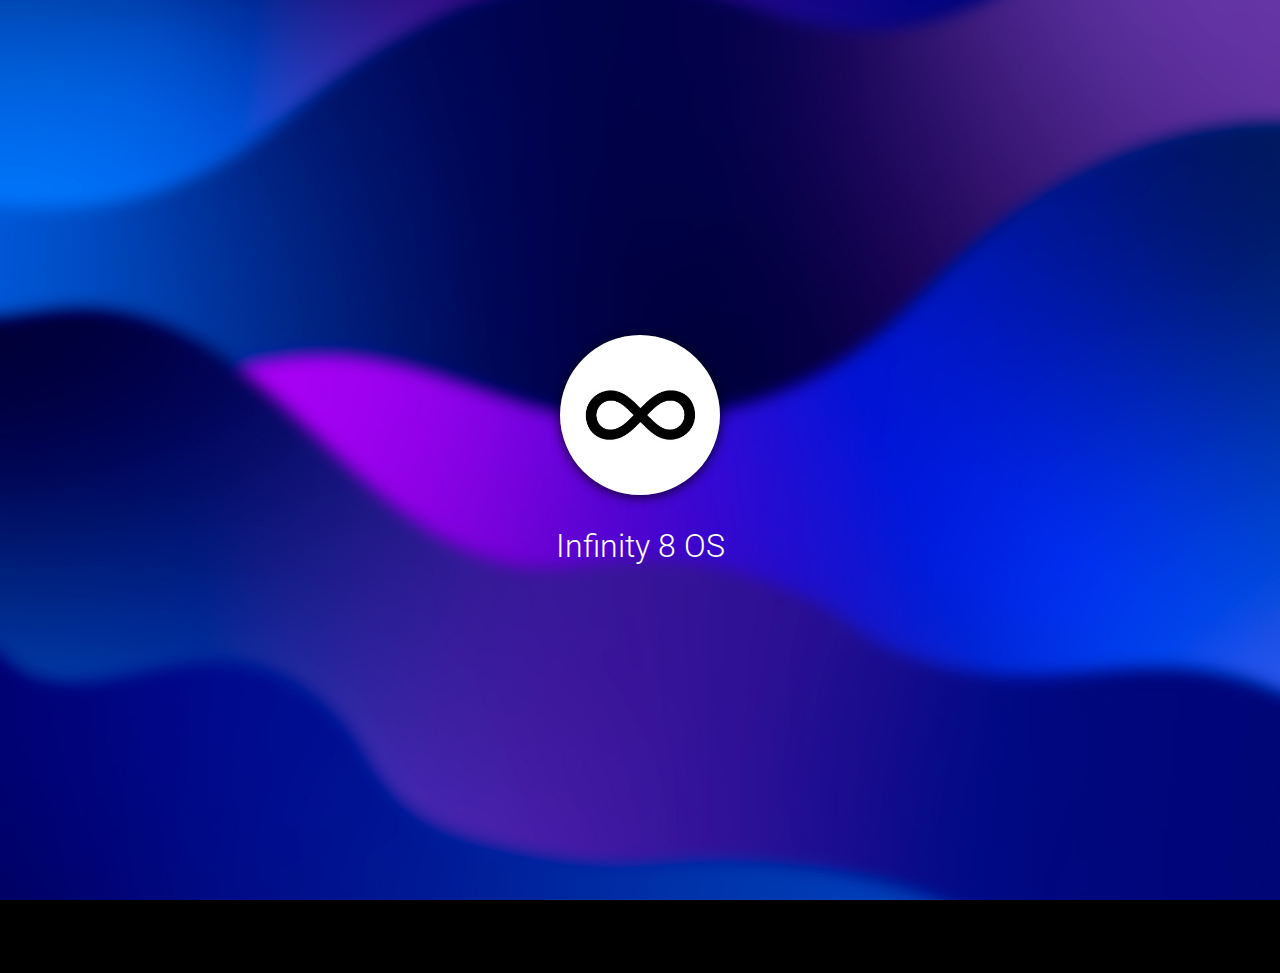
<file: index.html>
<!DOCTYPE html>
<html lang="en">
	<head>
		<meta charset="UTF-8" />
		<meta http-equiv="X-UA-Compatible" content="IE=edge" />
		<meta name="viewport" content="width=device-width, initial-scale=1.0" />

		<link rel="icon" href="./assets/icons/i8-IconHTML.png" />

		<link rel="stylesheet" href="./styles/css/main.css" />

		<title>Infinity 8 OS</title>
	</head>

	<body id="body">
		<section class="login-screen unselect a05-base" id="loginScreen">
			<img
				class="login-user-img a03-base"
				id="loginUserImg"
				src="./assets/img/user_i8OS.jpg"
				alt="User picture"
			/>
			<h1 class="login-user-name a03-base" id="loginUserName">Infinity 8 OS</h1>
		</section>

		<section class="desktop-all" id="desktopAll">
			<div id="wallpaper" class="wallpaper a02-base wallpaper01 hidden"></div>

			<div class="icons-container a03-base unselect" id="iconsContainer"></div>

			<div class="app-windows a03-base hidden" id="appWindow">
				<div class="w-bar unselect">
					<div class="w-title" id="windowTitle"></div>
					<div class="w-control">
						<img
							id="minimizeWindow"
							class="w-controllers"
							src="./assets/icons/window-minimize.svg"
							alt="Minimize window"
						/>
						<img
							id="maximizeWindow"
							class="w-controllers"
							src="./assets/icons/window-maximize.svg"
							alt="Maximize window"
						/>
						<img
							id="closeWindow"
							class="w-controllers wc-close"
							src="./assets/icons/window-close.svg"
							alt="Close window"
						/>
					</div>
				</div>
				<div class="app-container" id="appContainer"></div>
			</div>
		</section>

		<section class="taskbar a04-base unselect" id="taskbar">
			<img
				class="start-btn"
				id="startBtn"
				src="./assets/icons/desktop_button.png"
				alt="Desktop button"
			/>
			<div class="taskbar-icon">
				<img
					class="app-taskbar-icon a03-base hidden"
					id="appTaskbarIcon"
					src="./assets/icons/App01_icon_taskbar.png"
					alt="App icon"
				/>
			</div>
			<div class="notification-area" id="notifArea">
				<img
					class="wifi-taskbar"
					src="./assets/icons/wifi-full.png"
					alt="Wifi full"
				/>
				<img
					class="volume-taskbar"
					src="./assets/icons/volume-full.png"
					alt="Volume full"
				/>
				<img
					class="battery-taskbar"
					src="./assets/icons/battery-charging.png"
					alt="Battery charging"
				/>
				<img class="menu-taskbar" src="./assets/icons/menu.png" alt="Menu" />
				<div class="clock-taskbar" id="clockTaskbar" onload="showTime()"></div>
			</div>
		</section>

		<section class="notification-menu a01-base unselect hidden" id="notifMenu">
			<div class="notif-menu-info">
				<p class="notif-menu-text">Infinity 8 OS</p>
				<img
					class="notif-menu-wifi"
					src="./assets/icons/wifi-full.png"
					alt="Wifi full"
				/>
				<img
					class="notif-menu-battery"
					src="./assets/icons/battery-charging.png"
					alt="Battery charging"
				/>
				<p class="notif-menu-battery-level">100%</p>
				<img
					class="notif-menu-config"
					src="./assets/icons/config-01.png"
					alt="Configuration"
				/>
			</div>
			<div
				class="notif-menu-clock"
				id="clockNotifMenu"
				onload="showTime()"
			></div>
			<div class="notif-menu-selectors">
				<div class="wifi-network">
					<img
						class="selectors-icon"
						src="./assets/icons/network-active.png"
						alt="Wifi conected"
					/>
					<p class="selectors-text">i8 Network 5.8GHz</p>
				</div>
				<div class="wallpaper-selector" id="wallpaperBtn">
					<img
						class="selectors-icon"
						src="./assets/icons/wallpaper.png"
						alt="Change wallpaper"
					/>
					<p class="selectors-text">Wallpaper</p>
				</div>
			</div>
			<div class="notif-menu-audio">
				<img
					class="audio-volume-ico"
					src="./assets/icons/audio-active.png"
					alt="Audio"
				/>
				<input
					type="range"
					value="100"
					min="0"
					max="100"
					class="audio-volume-selector"
					id="audioVolumeSelector"
				/>
			</div>
		</section>

		<audio id="audioI8Startup">
			<source src="./assets/audio/i8_AFX_startup.mp3" type="audio/mp3" />
		</audio>

		<script src="./js/dom.js"></script>
		<script src="./js/audio.js"></script>
		<script src="./js/clock.js"></script>
		<script src="./js/taskbar.js"></script>
		<script src="./js/desktop.js"></script>
		<script src="./js/i8OS_cursor.js"></script>
		<script src="./js/notifMenu.js"></script>
		<script src="./js/apps.js"></script>
		<script src="./js/login.js"></script>
	</body>
</html>

<!-- 

|	.   `/ydNNNNdy+.          .+ydNMMNmy+.   .	 |
|	. `sNMMMNmmNNMMMd/`    `+dMMMNNmmNNMMMh. .	 |
|	..mMMNs-`   ./yNMMmo`.oNMMNy/.`  `-sNMMN..	 |
|	.dMMM:         .sNMMmNMMmo.         /MMMh.	 |
|	.MMMm            :mMMMMm-            NMMN.	 |
|	.dMMM:         .omMMmNMMmo.         +MMMy.	 |
|	.-NMMNo-`  `-/hNMMm+`.oNMMNy/.   `:yMMMd..	 |
|	. -hMMMNNmmNNMMMh/`    `+dMMMNNmmNMMMNo` .	 |
|	.   .ohmNNNmds/.          .+ydNNNmds/`   .	 |

  ___ _   _ _____ ___ _   _ ___ _______   __   ___  
 |_ _| \ | |  ___|_ _| \ | |_ _|_   _\ \ / /  ( _ ) 
  | ||  \| | |_   | ||  \| || |  | |  \ V /   / _ \ 
  | || |\  |  _|  | || |\  || |  | |   | |   | (_) |
 |___|_| \_|_|   |___|_| \_|___| |_|   |_|    \___/ 
                                                 
i8 OS v 1.2
-->
</file>
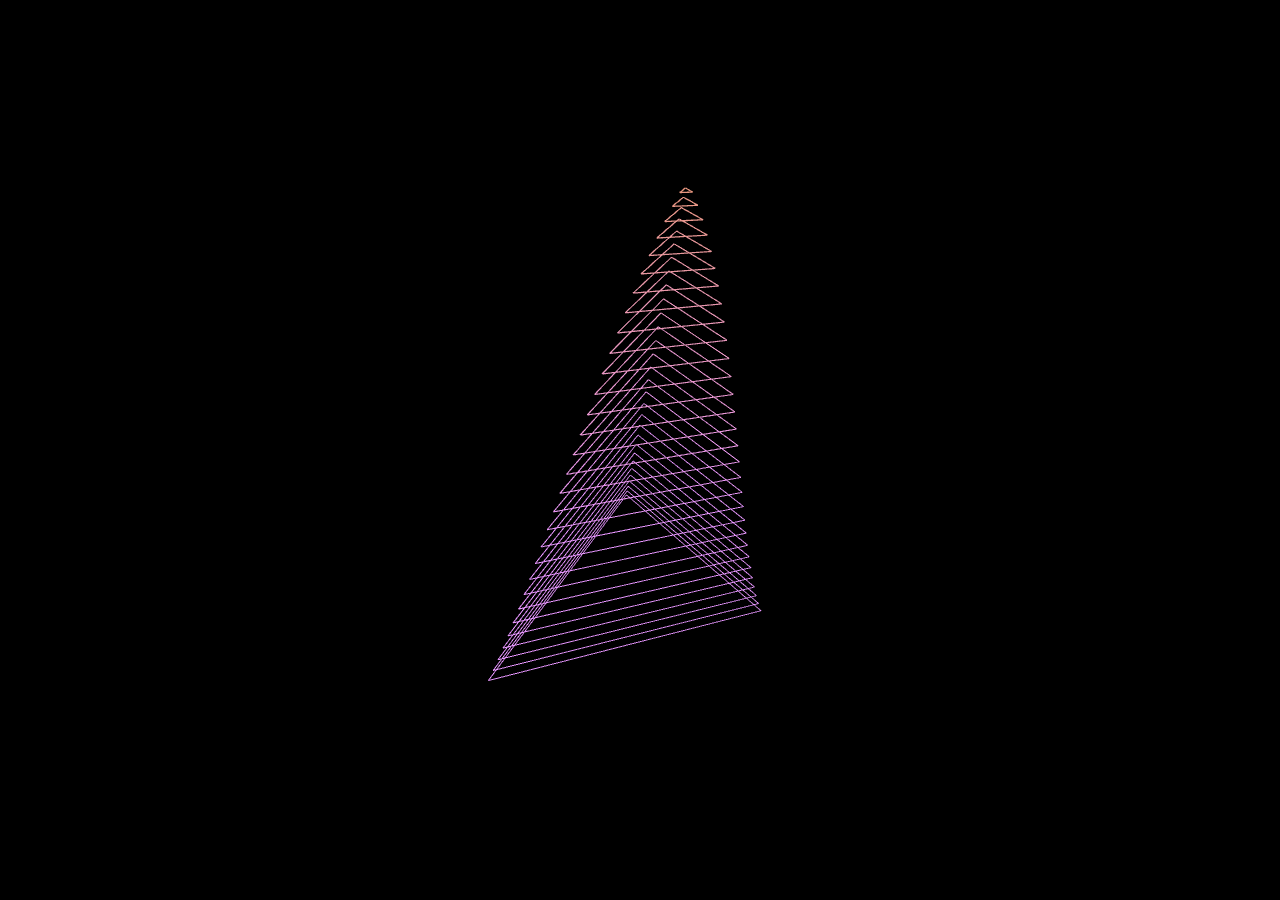
<file: i8applications/01 Infinite8_i8c003o001/index.html>
<!DOCTYPE html>
<html lang="en">
	<head>
		<meta charset="UTF-8" />
		<meta http-equiv="X-UA-Compatible" content="IE=edge" />
		<meta name="viewport" content="width=device-width, initial-scale=1.0" />
		<title>i8 - Dancing Structures I</title>
		<link rel="icon" href="./i8-IconHTML.png" />
		<link rel="stylesheet" href="./style.css" />
	</head>
	<body>
		<main></main>
		<script src="./p5.min.js"></script>
		<script src="./i8-dancingstructures-i.js"></script>
	</body>
</html>

<!-- 

|	.   `/ydNNNNdy+.          .+ydNMMNmy+.   .	|
|	. `sNMMMNmmNNMMMd/`    `+dMMMNNmmNNMMMh. .	|
|	..mMMNs-`   ./yNMMmo`.oNMMNy/.`  `-sNMMN..	|
|	.dMMM:         .sNMMmNMMmo.         /MMMh.	|
|	.MMMm            :mMMMMm-            NMMN.	|
|	.dMMM:         .omMMmNMMmo.         +MMMy.	|
|	.-NMMNo-`  `-/hNMMm+`.oNMMNy/.   `:yMMMd..	|
|	. -hMMMNNmmNNMMMh/`    `+dMMMNNmmNMMMNo` .	|
|	.   .ohmNNNmds/.          .+ydNNNmds/`   .	|

  ___ _   _ _____ ___ _   _ ___ _______   __   ___  
 |_ _| \ | |  ___|_ _| \ | |_ _|_   _\ \ / /  ( _ ) 
  | ||  \| | |_   | ||  \| || |  | |  \ V /   / _ \ 
  | || |\  |  _|  | || |\  || |  | |   | |   | (_) |
 |___|_| \_|_|   |___|_| \_|___| |_|   |_|    \___/ 
                                                 
Dancing Structures I
SN: i8c003o001
20-09-2021

Made in Argentina with love
-->
</file>
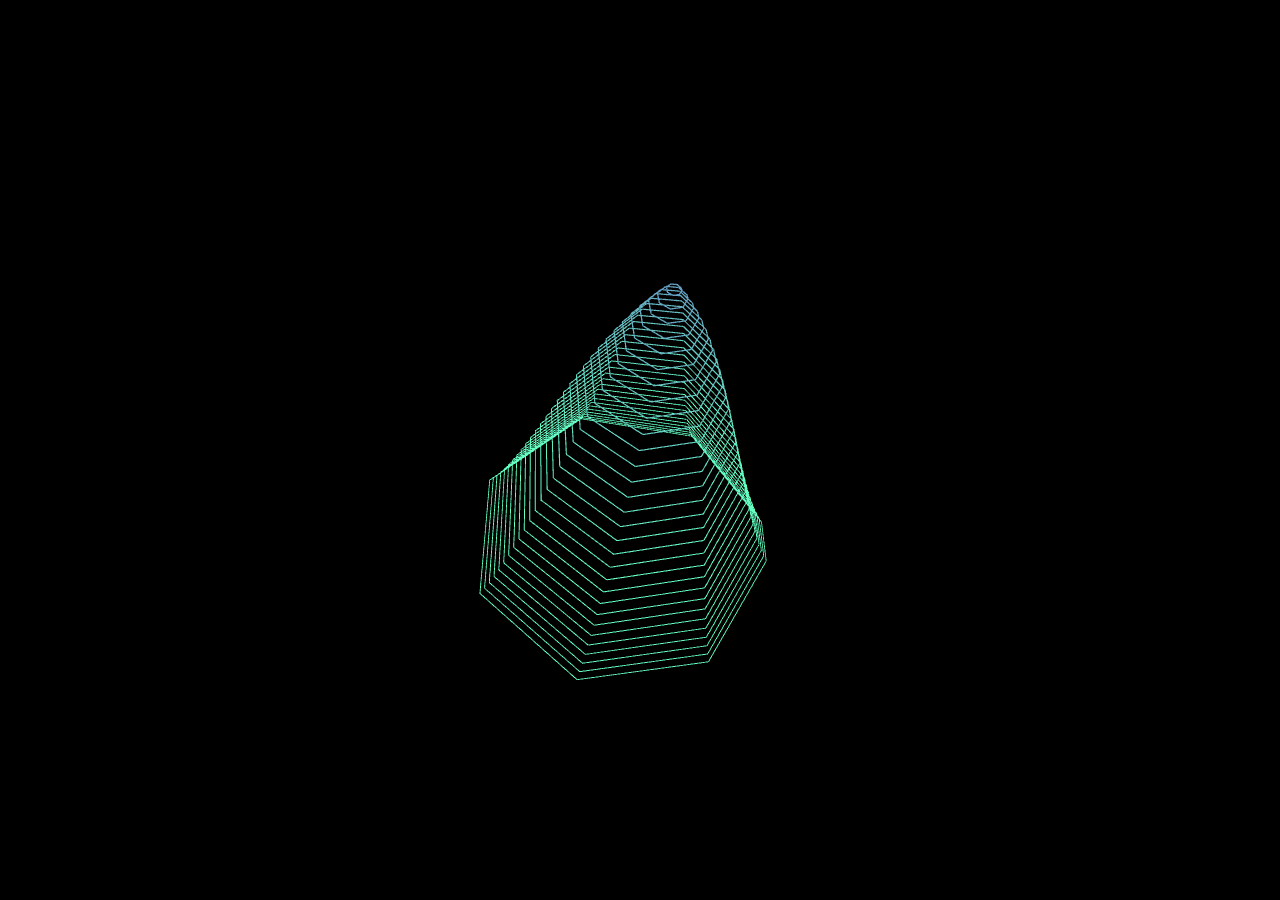
<file: i8applications/02 Infinite8_i8c003o002/index.html>
<!DOCTYPE html>
<html lang="en">
	<head>
		<meta charset="UTF-8" />
		<meta http-equiv="X-UA-Compatible" content="IE=edge" />
		<meta name="viewport" content="width=device-width, initial-scale=1.0" />
		<title>i8 - Dancing Structures II</title>
		<link rel="icon" href="./i8-IconHTML.png" />
		<link rel="stylesheet" href="./style.css" />
	</head>
	<body>
		<main></main>
		<script src="./p5.min.js"></script>
		<script src="./i8-dancingstructures-ii.js"></script>
	</body>
</html>

<!-- 

|	.   `/ydNNNNdy+.          .+ydNMMNmy+.   .	|
|	. `sNMMMNmmNNMMMd/`    `+dMMMNNmmNNMMMh. .	|
|	..mMMNs-`   ./yNMMmo`.oNMMNy/.`  `-sNMMN..	|
|	.dMMM:         .sNMMmNMMmo.         /MMMh.	|
|	.MMMm            :mMMMMm-            NMMN.	|
|	.dMMM:         .omMMmNMMmo.         +MMMy.	|
|	.-NMMNo-`  `-/hNMMm+`.oNMMNy/.   `:yMMMd..	|
|	. -hMMMNNmmNNMMMh/`    `+dMMMNNmmNMMMNo` .	|
|	.   .ohmNNNmds/.          .+ydNNNmds/`   .	|

  ___ _   _ _____ ___ _   _ ___ _______   __   ___  
 |_ _| \ | |  ___|_ _| \ | |_ _|_   _\ \ / /  ( _ ) 
  | ||  \| | |_   | ||  \| || |  | |  \ V /   / _ \ 
  | || |\  |  _|  | || |\  || |  | |   | |   | (_) |
 |___|_| \_|_|   |___|_| \_|___| |_|   |_|    \___/ 
                                                 
Dancing Structures II
SN: i8c003o002
21-09-2021

Made in Argentina with love

-->
</file>
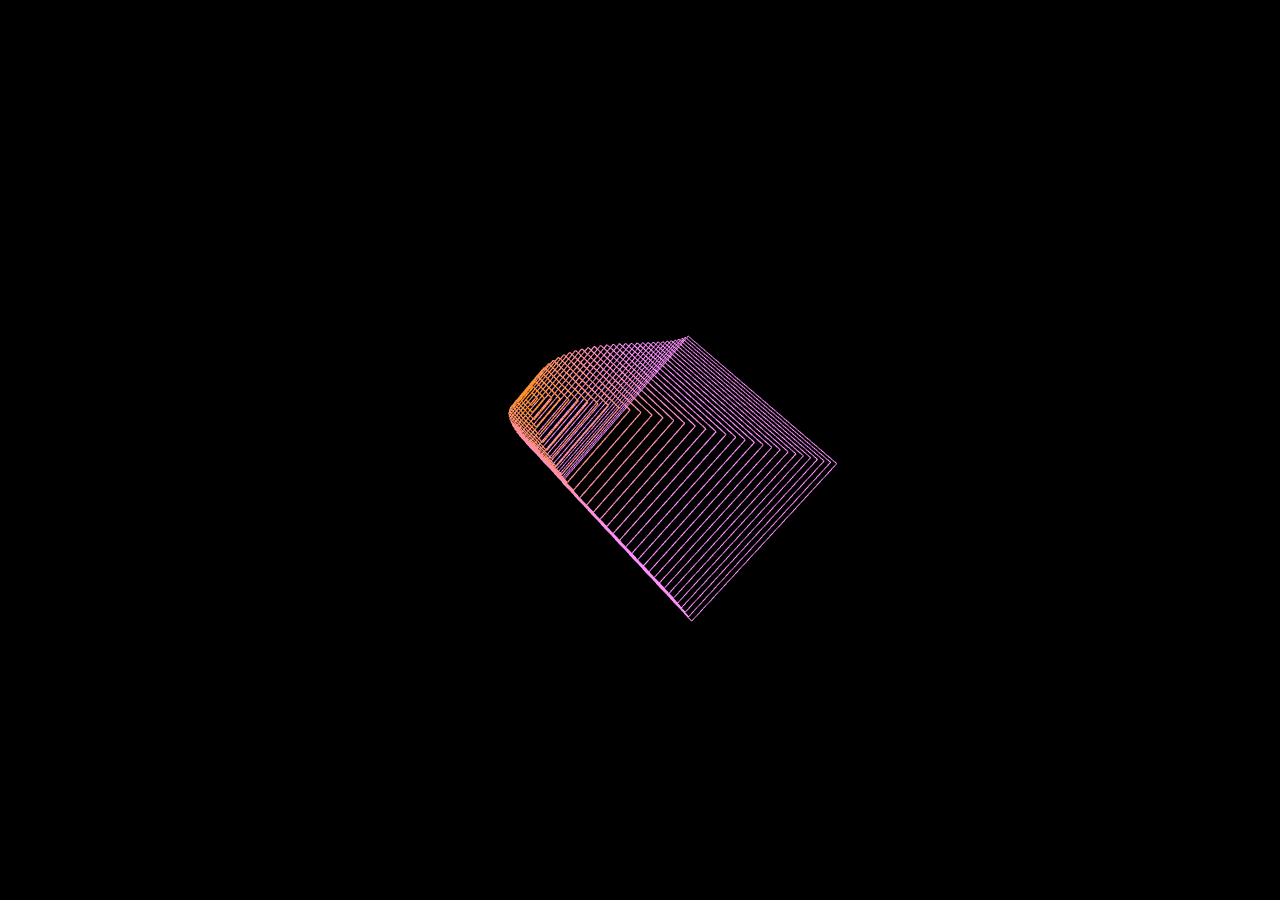
<file: i8applications/03 Infinite8_i8c003o003/index.html>
<!DOCTYPE html>
<html lang="en">
	<head>
		<meta charset="UTF-8" />
		<meta http-equiv="X-UA-Compatible" content="IE=edge" />
		<meta name="viewport" content="width=device-width, initial-scale=1.0" />
		<title>i8 - Dancing Structures III</title>
		<link rel="icon" href="./i8-IconHTML.png" />
		<link rel="stylesheet" href="./style.css" />
	</head>
	<body>
		<main></main>
		<script src="./p5.min.js"></script>
		<script src="./i8-dancingstructures-iii.js"></script>
	</body>
</html>

<!-- 

|	.   `/ydNNNNdy+.          .+ydNMMNmy+.   .	|
|	. `sNMMMNmmNNMMMd/`    `+dMMMNNmmNNMMMh. .	|
|	..mMMNs-`   ./yNMMmo`.oNMMNy/.`  `-sNMMN..	|
|	.dMMM:         .sNMMmNMMmo.         /MMMh.	|
|	.MMMm            :mMMMMm-            NMMN.	|
|	.dMMM:         .omMMmNMMmo.         +MMMy.	|
|	.-NMMNo-`  `-/hNMMm+`.oNMMNy/.   `:yMMMd..	|
|	. -hMMMNNmmNNMMMh/`    `+dMMMNNmmNMMMNo` .	|
|	.   .ohmNNNmds/.          .+ydNNNmds/`   .	|

  ___ _   _ _____ ___ _   _ ___ _______   __   ___  
 |_ _| \ | |  ___|_ _| \ | |_ _|_   _\ \ / /  ( _ ) 
  | ||  \| | |_   | ||  \| || |  | |  \ V /   / _ \ 
  | || |\  |  _|  | || |\  || |  | |   | |   | (_) |
 |___|_| \_|_|   |___|_| \_|___| |_|   |_|    \___/ 
                                                 
Dancing Structures III
SN: i8c003o003
21-09-2021

Made in Argentina with love

-->
</file>
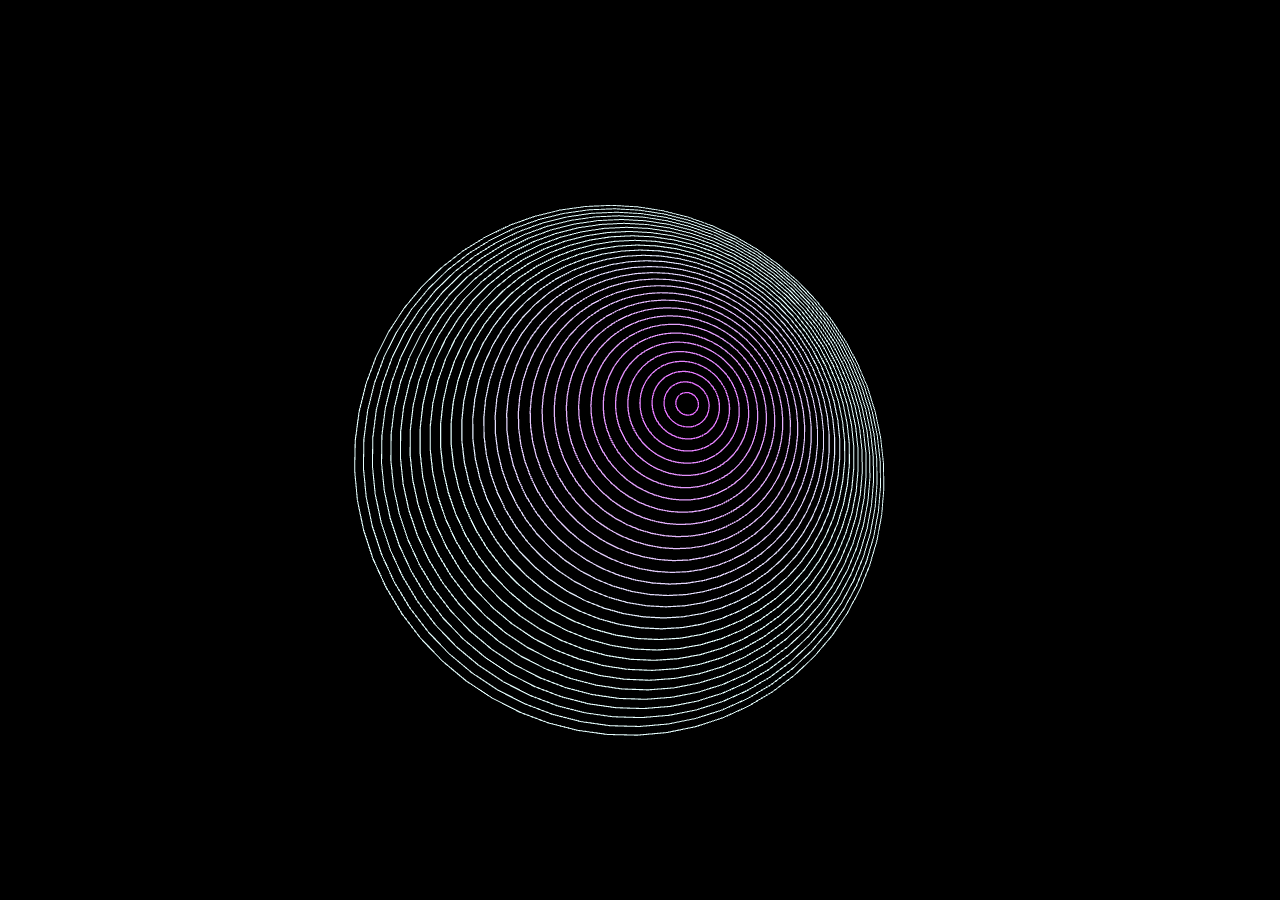
<file: i8applications/04 Infinite8_i8c003o004/index.html>
<!DOCTYPE html>
<html lang="en">
	<head>
		<meta charset="UTF-8" />
		<meta http-equiv="X-UA-Compatible" content="IE=edge" />
		<meta name="viewport" content="width=device-width, initial-scale=1.0" />
		<title>i8 - Dancing Structures IV</title>
		<link rel="icon" href="./i8-IconHTML.png" />
		<link rel="stylesheet" href="./style.css" />
	</head>
	<body>
		<main></main>
		<script src="./p5.min.js"></script>
		<script src="./i8-dancingstructures-iv.js"></script>
	</body>
</html>

<!-- 

|	.   `/ydNNNNdy+.          .+ydNMMNmy+.   .	|
|	. `sNMMMNmmNNMMMd/`    `+dMMMNNmmNNMMMh. .	|
|	..mMMNs-`   ./yNMMmo`.oNMMNy/.`  `-sNMMN..	|
|	.dMMM:         .sNMMmNMMmo.         /MMMh.	|
|	.MMMm            :mMMMMm-            NMMN.	|
|	.dMMM:         .omMMmNMMmo.         +MMMy.	|
|	.-NMMNo-`  `-/hNMMm+`.oNMMNy/.   `:yMMMd..	|
|	. -hMMMNNmmNNMMMh/`    `+dMMMNNmmNMMMNo` .	|
|	.   .ohmNNNmds/.          .+ydNNNmds/`   .	|

  ___ _   _ _____ ___ _   _ ___ _______   __   ___  
 |_ _| \ | |  ___|_ _| \ | |_ _|_   _\ \ / /  ( _ ) 
  | ||  \| | |_   | ||  \| || |  | |  \ V /   / _ \ 
  | || |\  |  _|  | || |\  || |  | |   | |   | (_) |
 |___|_| \_|_|   |___|_| \_|___| |_|   |_|    \___/ 
                                                 
Dancing Structures IV
SN: i8c003o004
22-09-2021

Made in Argentina with love

-->
</file>
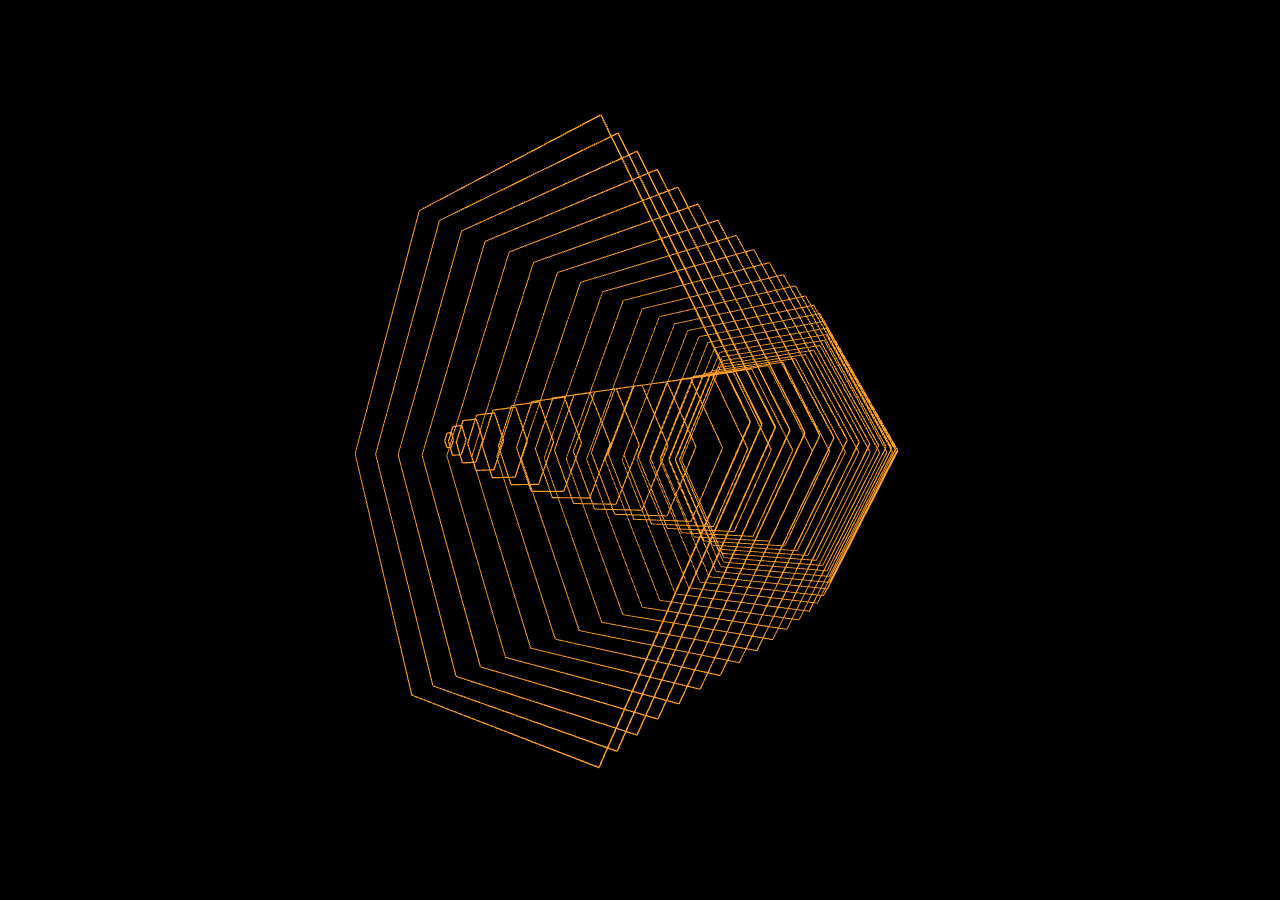
<file: i8applications/05 Infinite8_i8c003o005/index.html>
<!DOCTYPE html>
<html lang="en">
	<head>
		<meta charset="UTF-8" />
		<meta http-equiv="X-UA-Compatible" content="IE=edge" />
		<meta name="viewport" content="width=device-width, initial-scale=1.0" />
		<title>i8 - Dancing Structures V</title>
		<link rel="icon" href="./i8-IconHTML.png" />
		<link rel="stylesheet" href="./style.css" />
	</head>
	<body>
		<main></main>
		<script src="./p5.min.js"></script>
		<script src="./i8-dancingstructures-v.js"></script>
	</body>
</html>

<!-- 

|	.   `/ydNNNNdy+.          .+ydNMMNmy+.   .	|
|	. `sNMMMNmmNNMMMd/`    `+dMMMNNmmNNMMMh. .	|
|	..mMMNs-`   ./yNMMmo`.oNMMNy/.`  `-sNMMN..	|
|	.dMMM:         .sNMMmNMMmo.         /MMMh.	|
|	.MMMm            :mMMMMm-            NMMN.	|
|	.dMMM:         .omMMmNMMmo.         +MMMy.	|
|	.-NMMNo-`  `-/hNMMm+`.oNMMNy/.   `:yMMMd..	|
|	. -hMMMNNmmNNMMMh/`    `+dMMMNNmmNMMMNo` .	|
|	.   .ohmNNNmds/.          .+ydNNNmds/`   .	|

  ___ _   _ _____ ___ _   _ ___ _______   __   ___  
 |_ _| \ | |  ___|_ _| \ | |_ _|_   _\ \ / /  ( _ ) 
  | ||  \| | |_   | ||  \| || |  | |  \ V /   / _ \ 
  | || |\  |  _|  | || |\  || |  | |   | |   | (_) |
 |___|_| \_|_|   |___|_| \_|___| |_|   |_|    \___/ 
                                                 
Dancing Structures V
SN: i8c003o005
25-09-2021

Made in Argentina with love

-->
</file>
<file: styles/css/main.css>
@import url("https://fonts.googleapis.com/css2?family=Roboto:ital,wght@0,100;0,300;0,400;0,500;0,700;0,900;1,100;1,400;1,500;1,700;1,900&display=swap");
* {
  margin: 0;
  padding: 0;
  box-sizing: border-box;
}

a:link,
a:visited,
a:active {
  text-decoration: none;
}

body {
  height: 100vh;
  width: 100vw;
  overflow: hidden;
  background-color: black;
  font-family: "Roboto", sans-serif;
  color: white;
  display: flex;
  flex-direction: column;
  justify-content: space-around;
  align-items: center;
}
@media screen and (max-width: 425px) {
  body {
    min-height: -webkit-fill-available;
    height: 100vh;
  }
}

.desktop-all {
  height: 100vh;
  width: 100vw;
  z-index: 1;
  display: flex;
  flex-direction: column;
  justify-content: center;
  align-items: center;
}
@media screen and (max-width: 425px) {
  .desktop-all {
    justify-content: center;
    height: 100% !important;
  }
}

.wallpaper {
  height: 100vh;
  width: 100vw;
  position: absolute;
  top: 0%;
  left: 0%;
}

.hidden {
  display: none !important;
}

.unselect {
  -webkit-user-select: none !important;
     -moz-user-select: none !important;
      -ms-user-select: none !important;
          user-select: none !important;
}

.wallpaper01 {
  background-image: url("../../assets/img/W-05.jpg");
  background-position: center center;
  background-size: cover;
  background-repeat: no-repeat;
}

.wallpaper02 {
  background-image: url("../../assets/img/W-08.jpg");
  background-position: top center;
  background-size: cover;
  background-repeat: no-repeat;
}

.wallpaper03 {
  background-image: url("../../assets/img/W-01.jpg");
  background-position: center center;
  background-size: cover;
  background-repeat: no-repeat;
}

.wallpaper04 {
  background-image: url("../../assets/img/W-06.jpg");
  background-position: center center;
  background-size: cover;
  background-repeat: no-repeat;
}

.a01-base {
  transition: 0.2s ease-in-out all;
  transform: translateX(22rem);
  opacity: 0;
}

.a01 {
  opacity: 1;
  transform: translateX(0);
}

.a02-base {
  transition: 0.15s ease-in-out all;
  transform: scale(0.8);
  opacity: 0;
}
@media screen and (max-width: 425px) {
  .a02-base {
    transition: none;
    transform: scale(1);
    opacity: 1;
  }
}

.a02 {
  opacity: 1;
  transform: scale(1);
}

.a03-base {
  transition: 0.2s ease-in-out all;
  transform: scale(0.8);
  opacity: 0;
}

.a03 {
  opacity: 1;
  transform: scale(1);
}

.a04-base {
  transition: 1s ease-in-out all;
  transform: translateY(120%);
  opacity: 0;
}

.a04 {
  opacity: 1;
  transform: translateY(0);
}

.a05-base {
  transition: 0.3s ease-in-out all;
  opacity: 1;
}

.a05 {
  opacity: 0;
}

.login-screen {
  position: absolute;
  height: 100vh;
  width: 100vw;
  background-color: rgb(14, 14, 16);
  background-image: url("../../assets/img/W-05_blur.jpg");
  background-position: center center;
  background-size: cover;
  background-repeat: no-repeat;
  display: flex;
  flex-direction: column;
  justify-content: center;
  align-items: center;
  z-index: 8;
}
.login-screen .login-user-img {
  width: 10rem;
  height: auto;
  border-radius: 50%;
  box-shadow: 0px 2px 12px rgba(0, 0, 0, 0.8);
  margin-bottom: 2rem;
  transition: 0.2s ease-in-out;
}
.login-screen .login-user-img:hover {
  box-shadow: 0px 4px 16px rgba(0, 0, 0, 0.8);
}
.login-screen .login-user-img:active {
  box-shadow: 0px 2px 8px rgba(0, 0, 0, 0.8);
}
@media screen and (max-width: 425px) {
  .login-screen .login-user-img {
    width: 8.75rem;
    height: auto;
    margin-top: -4rem;
    margin-bottom: 1.5rem;
  }
}
.login-screen .login-user-name {
  text-align: center;
  font-size: 2rem;
  font-weight: 300;
  transition: 0.2s ease-in-out;
}
.login-screen .login-user-name:hover {
  text-shadow: 0px 2px 8px rgba(0, 0, 0, 0.6);
}
@media screen and (max-width: 425px) {
  .login-screen .login-user-name {
    font-size: 1.8rem;
    font-weight: 300;
  }
}

.taskbar {
  background: rgba(0, 0, 0, 0.9);
  border-radius: 34px 34px 0px 0px;
  width: 100vw;
  height: 3.8rem;
  position: absolute;
  bottom: 0;
  display: flex;
  flex-direction: row;
  justify-content: space-between;
  align-items: center;
  z-index: 20;
}
@media screen and (max-width: 425px) {
  .taskbar {
    height: 3.6rem;
  }
}

.start-btn {
  margin-left: 1.4rem;
  height: 2.4rem;
  width: auto;
  transition: 0.2s ease-in-out;
}
.start-btn:hover {
  transform: translateY(-0.15rem);
}
@media screen and (max-width: 425px) {
  .start-btn {
    margin-left: 1.2rem;
    height: 2.3rem;
    width: auto;
  }
}

.notification-area {
  background: rgba(196, 196, 196, 0.2);
  border-radius: 50px;
  width: 12rem;
  height: 2.4rem;
  margin-right: 1.4rem;
  display: flex;
  flex-direction: row;
  justify-content: space-evenly;
  align-items: center;
  transition: 0.2s ease-in-out;
}
.notification-area:hover {
  background: rgba(255, 255, 255, 0.25);
}
@media screen and (max-width: 425px) {
  .notification-area {
    margin-right: 1.2rem;
    height: 2.4rem;
    width: 2.4rem;
    border-radius: 50%;
  }
}

.wifi-taskbar,
.volume-taskbar,
.battery-taskbar {
  height: 1.2rem;
  width: auto;
}
@media screen and (max-width: 425px) {
  .wifi-taskbar,
.volume-taskbar,
.battery-taskbar {
    display: none;
  }
}

.menu-taskbar {
  height: 0.9rem;
  width: auto;
  display: none;
}
@media screen and (max-width: 425px) {
  .menu-taskbar {
    display: initial;
  }
}

.clock-taskbar {
  font-size: 1.1rem;
  font-weight: normal;
  margin-top: 0.1rem;
}
@media screen and (max-width: 425px) {
  .clock-taskbar {
    display: none;
  }
}

.taskbar-icon {
  position: absolute;
  left: 48%;
}
@media screen and (max-width: 425px) {
  .taskbar-icon {
    left: 45vw;
  }
}

.app-taskbar-icon {
  margin-top: 0.6rem;
  height: 2.8rem;
  width: auto;
  transition: 0.2s ease-in-out;
}
.app-taskbar-icon:hover {
  transform: translateY(-0.15rem);
}

.notification-menu {
  background: rgba(0, 0, 0, 0.9);
  border-radius: 30px;
  height: 22rem;
  width: 18rem;
  padding-left: 0.5rem;
  padding-right: 0.5rem;
  position: absolute;
  right: 1.4vw;
  bottom: 4.5rem;
  display: flex;
  flex-direction: column;
  justify-content: space-between;
  align-items: center;
  z-index: 21;
}

/* ----------------------------------------------------------------- */
.notif-menu-info {
  width: 90%;
  display: flex;
  flex-direction: row;
  justify-content: space-between;
  align-items: center;
  margin-top: 1.2rem;
}

.notif-menu-text {
  font-size: 1rem;
  font-weight: 500;
  padding-right: 1.2rem;
}

.notif-menu-wifi,
.notif-menu-battery {
  height: 1rem;
  width: auto;
}

.notif-menu-battery-level {
  font-size: 1rem;
}

.notif-menu-config {
  height: 1.8rem;
  width: auto;
}

/* ----------------------------------------------------------------- */
.notif-menu-clock {
  font-size: 6rem;
  font-weight: 200;
  display: flex;
  justify-content: center;
  align-items: center;
}

/* ----------------------------------------------------------------- */
.notif-menu-selectors {
  width: 90%;
  display: flex;
  flex-direction: row;
  justify-content: center;
  align-items: flex-start;
}

.wifi-network,
.wallpaper-selector {
  display: flex;
  flex-direction: column;
  align-items: center;
  margin-left: 1rem;
  margin-right: 1rem;
  text-align: center;
  width: 50%;
  height: 100%;
}

.selectors-icon {
  height: 50%;
  width: auto;
  padding: 0.4rem;
  border-radius: 10px;
  transition: 100ms ease-in-out;
}
.selectors-icon:hover {
  height: 50%;
  width: auto;
  background: rgba(255, 255, 255, 0.25);
  border-radius: 10px;
  padding: 0.4rem;
}

.selectors-text {
  margin-top: 0.5rem;
}

/* ----------------------------------------------------------------- */
.notif-menu-audio {
  width: 90%;
  display: flex;
  flex-direction: row;
  justify-content: space-between;
  align-items: center;
  margin-bottom: 1.2rem;
}

.audio-volume-ico {
  height: 2rem;
  width: auto;
}

.audio-volume-selector {
  background: none;
  width: 84%;
}

/* -------- Input Range Format Reset -------- */
input[type=range] {
  display: block;
}

input[type=range]:focus {
  outline: none;
}

input[type=range],
input[type=range]::-webkit-slider-runnable-track,
input[type=range]::-webkit-slider-thumb {
  -webkit-appearance: none;
}

input[type=range]::-webkit-slider-thumb {
  background-color: rgb(255, 255, 255);
  width: 12px;
  height: 12px;
  /* border: 3px solid #333; */
  border: none;
  border-radius: 50%;
  margin-top: -5px;
}

input[type=range]::-moz-range-thumb {
  background-color: rgb(255, 255, 255);
  width: 12px;
  height: 12px;
  /* border: 3px solid #333; */
  border: none;
  border-radius: 50%;
}

input[type=range]::-ms-thumb {
  background-color: rgb(255, 255, 255);
  width: 12px;
  height: 12px;
  /* border: 3px solid #333; */
  border: none;
  border-radius: 50%;
}

input[type=range]::-webkit-slider-runnable-track {
  background-color: rgb(255, 255, 255);
  height: 2px;
}

input[type=range]:focus::-webkit-slider-runnable-track {
  outline: none;
}

input[type=range]::-moz-range-track {
  background-color: rgb(255, 255, 255);
  height: 2px;
}

input[type=range]::-ms-track {
  background-color: rgb(255, 255, 255);
  height: 2px;
}

.input-disabled::-webkit-slider-thumb {
  background-color: rgb(255, 255, 255) !important;
}

.input-disabled::-moz-range-thumb {
  background-color: rgb(255, 255, 255) !important;
}

.input-disabled::-ms-thumb {
  background-color: rgb(255, 255, 255) !important;
}

/* ----------------------------------------------------------------- */
.icons-container {
  display: flex;
  flex-direction: row;
  flex-wrap: wrap;
  justify-content: center;
  align-items: center;
  width: 50vw;
  max-height: 80vh;
  z-index: 3;
}
@media screen and (max-width: 425px) {
  .icons-container {
    width: 98vw;
    max-height: 90vh;
    top: 10%;
  }
}

.app-desktop-icon {
  margin: 1.5rem;
  display: flex;
  flex-direction: column;
  justify-content: flex-start;
  align-items: center;
  height: 140px;
}
@media screen and (max-width: 425px) {
  .app-desktop-icon {
    margin: 0.5rem;
  }
}

.app-desktop-icon-img {
  height: 4rem;
  width: auto;
  border-radius: 50%;
  background: rgb(255, 255, 255);
  box-shadow: 0px 2px 5px rgba(0, 0, 0, 0.35);
  transition: 200ms ease-in-out;
}
.app-desktop-icon-img:hover {
  box-shadow: 0px 4px 8px rgba(0, 0, 0, 0.6);
}

.app-desktop-icon-name {
  margin-top: 0.6rem;
  width: 6rem;
  font-size: 1rem;
  font-style: normal;
  text-align: center;
  color: rgb(255, 255, 255);
  text-shadow: 0px 0px 6px rgba(0, 0, 0, 0.8);
  transition: 200ms ease-in-out;
}
.app-desktop-icon-name:hover {
  text-shadow: 0px 2px 10px rgba(0, 0, 0, 0.9);
}

.app-windows {
  height: 70vh;
  width: 70vw;
  position: absolute;
  top: 6rem;
  left: 15vw;
  background-color: rgb(30, 30, 30);
  z-index: 3;
  display: flex;
  flex-direction: column;
}
@media screen and (max-width: 425px) {
  .app-windows {
    height: 60vh;
    width: 98vw;
    top: 6rem;
    left: 1vw;
  }
}

.maximize {
  height: 100% !important;
  width: 100% !important;
  position: absolute !important;
  top: 0rem !important;
  left: 0vw !important;
}
@media screen and (max-width: 425px) {
  .maximize {
    height: 100% !important;
    width: 100% !important;
    position: absolute !important;
    top: 0rem !important;
    left: 0vw !important;
  }
}

.w-bar {
  width: 100%;
  height: 2.2rem;
  background-color: rgb(10, 10, 10);
  display: flex;
  justify-content: flex-end;
  align-items: center;
}

.w-title {
  position: absolute;
  left: 1rem;
  font-size: 0.8rem;
}

.w-controllers {
  height: 2.2rem;
  width: auto;
  margin-top: 0.2rem;
  margin-left: -0.25rem;
  transition: 200ms ease-in-out;
}
.w-controllers:hover {
  background: rgba(110, 110, 110, 0.4);
}

.wc-close {
  transition: 200ms ease-in-out;
}
.wc-close:hover {
  background: rgb(160, 0, 0);
}

.app-container,
.app-deploy,
.app-iframe {
  height: 100%;
  width: 100%;
}

.app-iframe {
  border-style: none;
}/*# sourceMappingURL=main.css.map */
</file>
<file: i8applications/01 Infinite8_i8c003o001/style.css>
* {
	margin: 0;
	padding: 0;
	box-sizing: border-box;
	overflow: hidden;
}

body {
	background-color: black;
}

main {
	height: 100vh;
	width: 100vw;
}
</file>
<file: i8applications/02 Infinite8_i8c003o002/style.css>
* {
	margin: 0;
	padding: 0;
	box-sizing: border-box;
	overflow: hidden;
}

body {
	background-color: black;
}

main {
	height: 100vh;
	width: 100vw;
}
</file>
<file: i8applications/03 Infinite8_i8c003o003/style.css>
* {
	margin: 0;
	padding: 0;
	box-sizing: border-box;
	overflow: hidden;
}

body {
	background-color: black;
}

main {
	height: 100vh;
	width: 100vw;
}
</file>
<file: i8applications/04 Infinite8_i8c003o004/style.css>
* {
	margin: 0;
	padding: 0;
	box-sizing: border-box;
	overflow: hidden;
}

body {
	background-color: black;
}

main {
	height: 100vh;
	width: 100vw;
}
</file>
<file: i8applications/05 Infinite8_i8c003o005/style.css>
@import url("https://fonts.googleapis.com/css2?family=Roboto:ital,wght@0,100;0,300;0,400;0,500;0,700;0,900;1,100;1,400;1,500;1,700;1,900&display=swap");

* {
	margin: 0;
	padding: 0;
	box-sizing: border-box;
	overflow: hidden;
}

body {
	background-color: black;
}

main {
	height: 100vh;
	width: 100vw;
}
</file>
